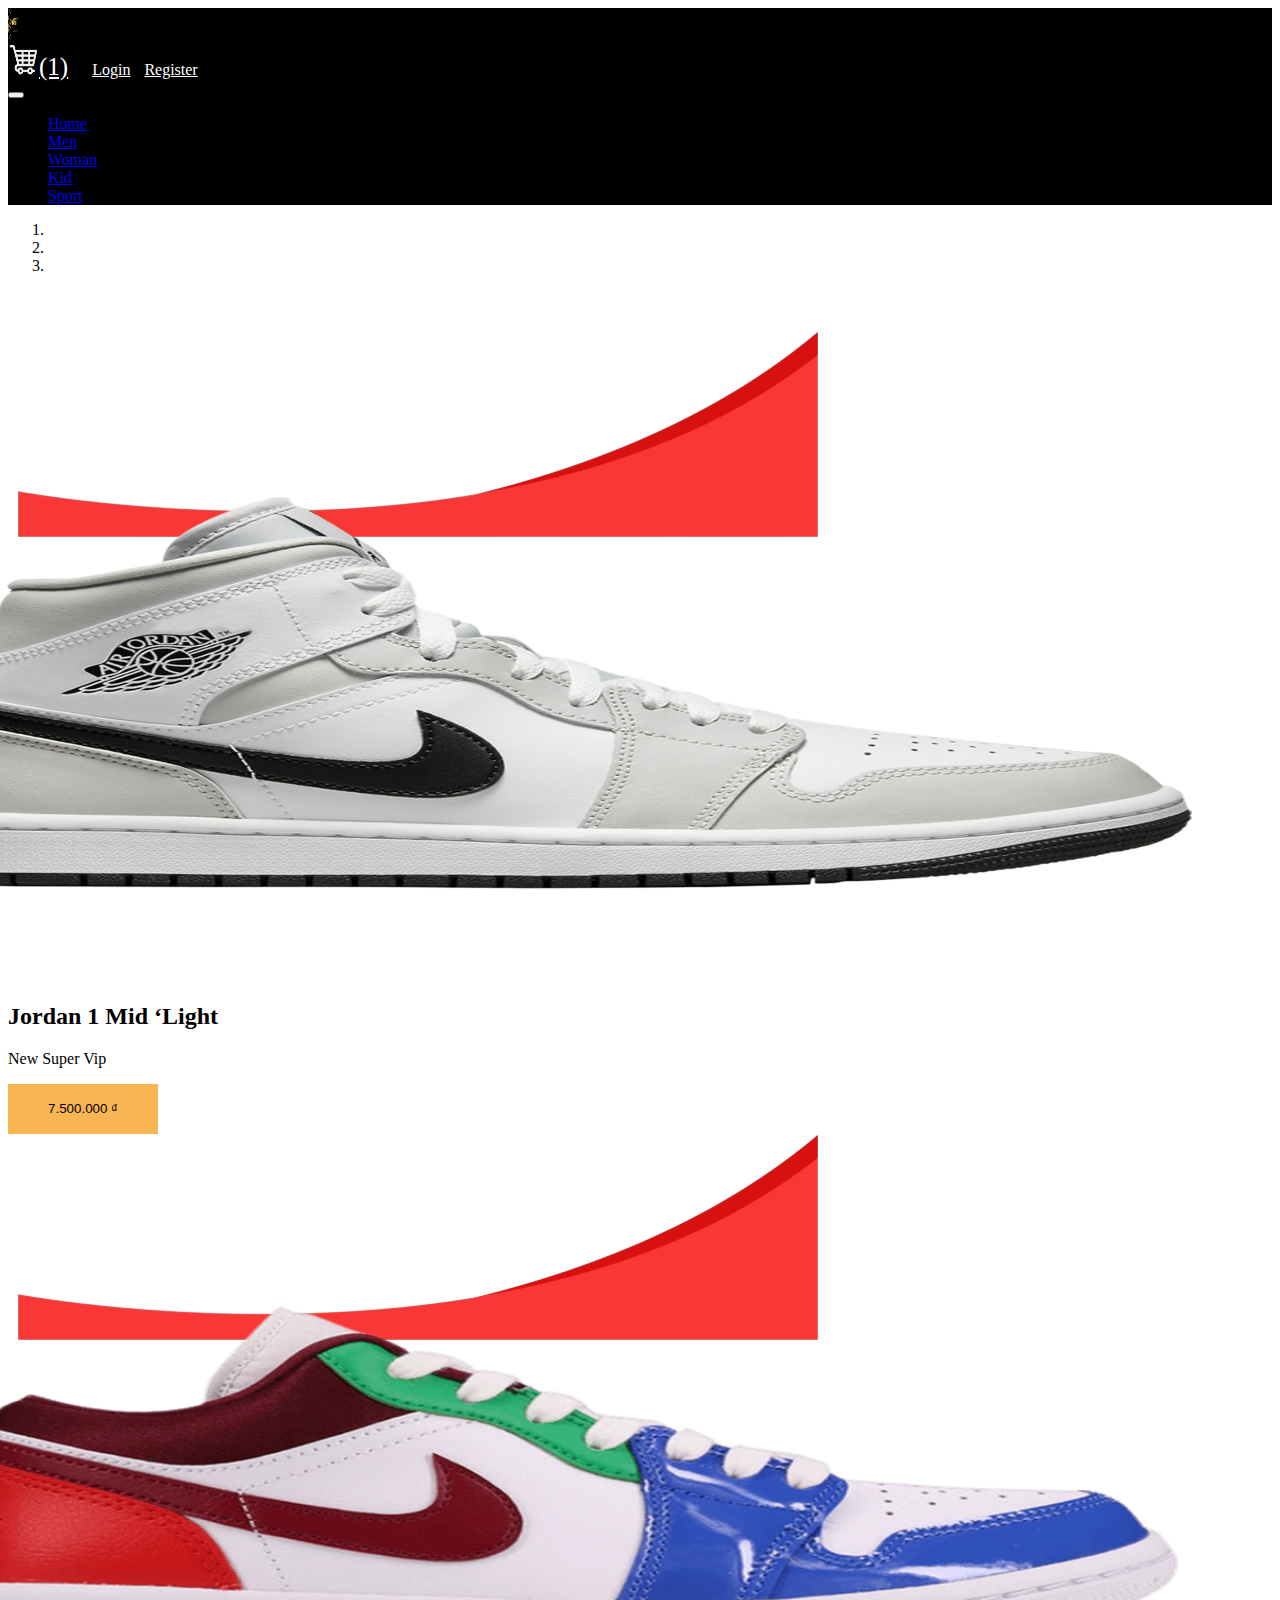
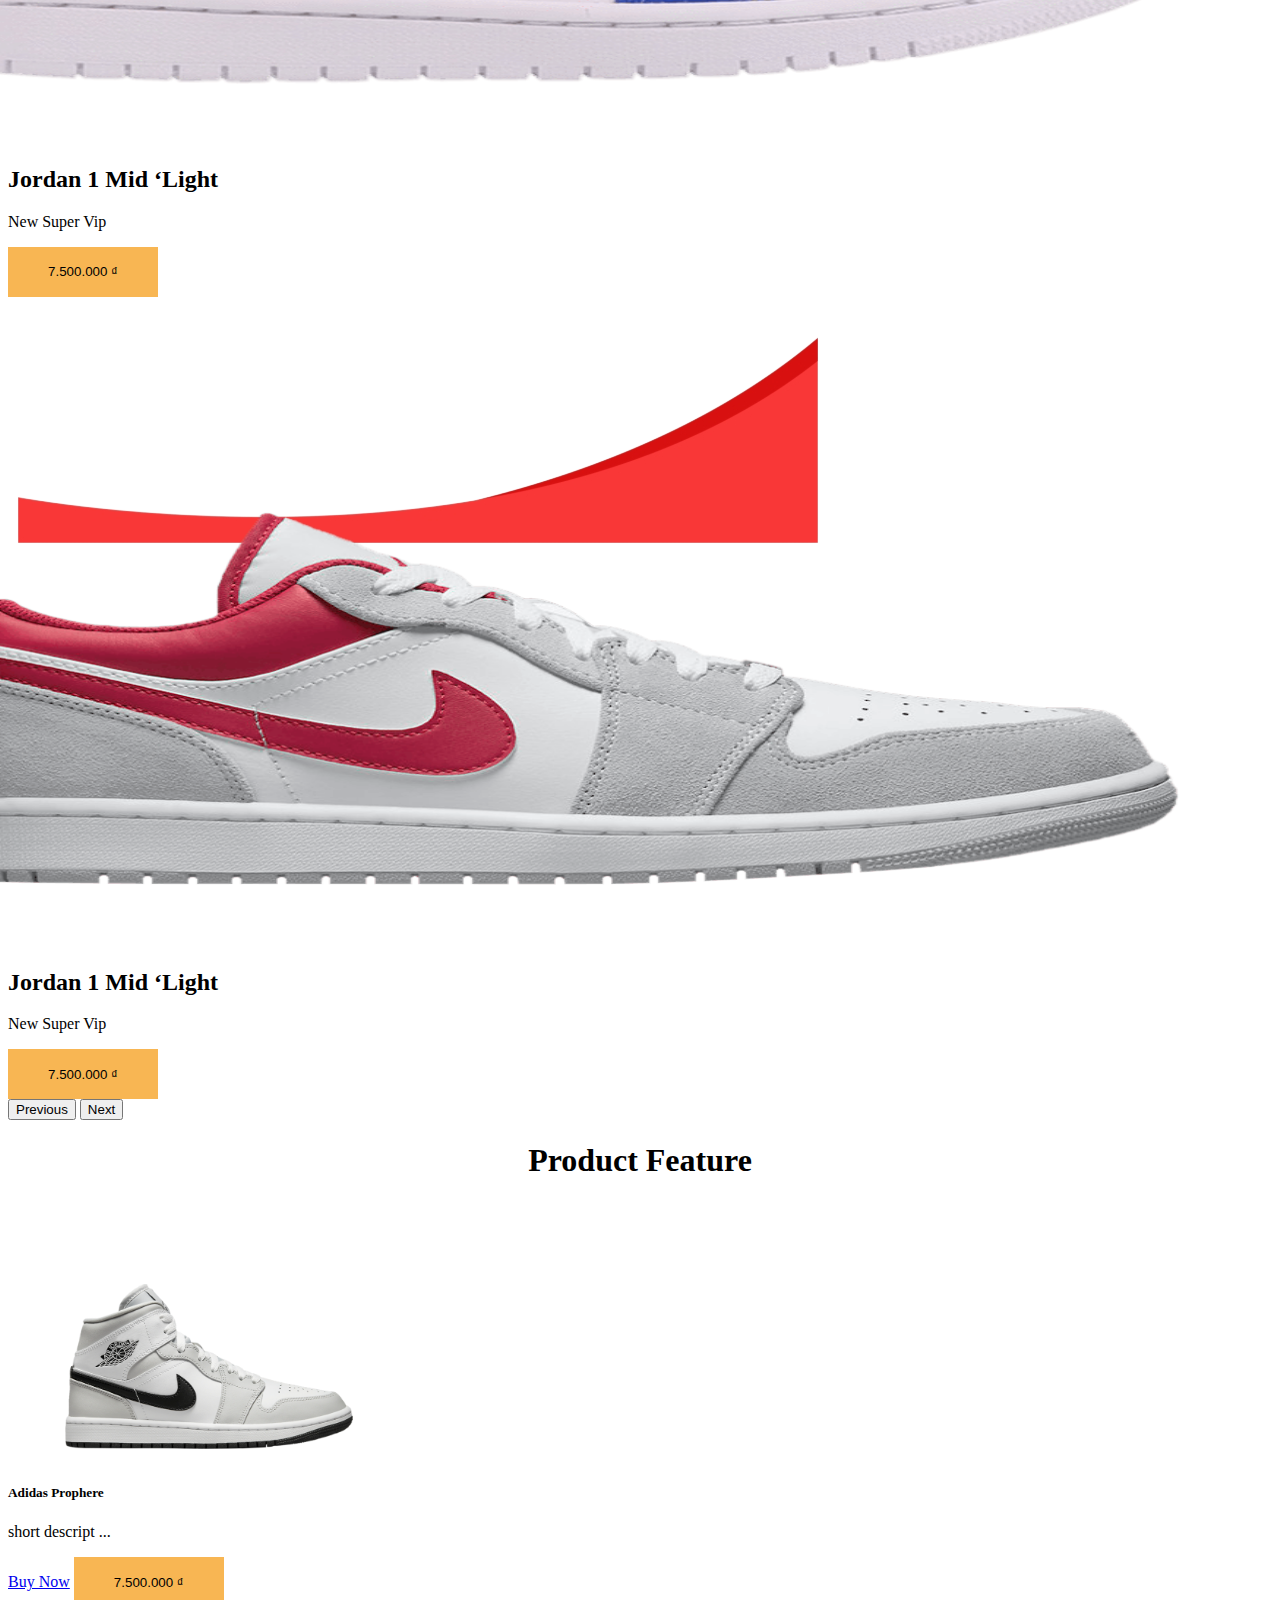
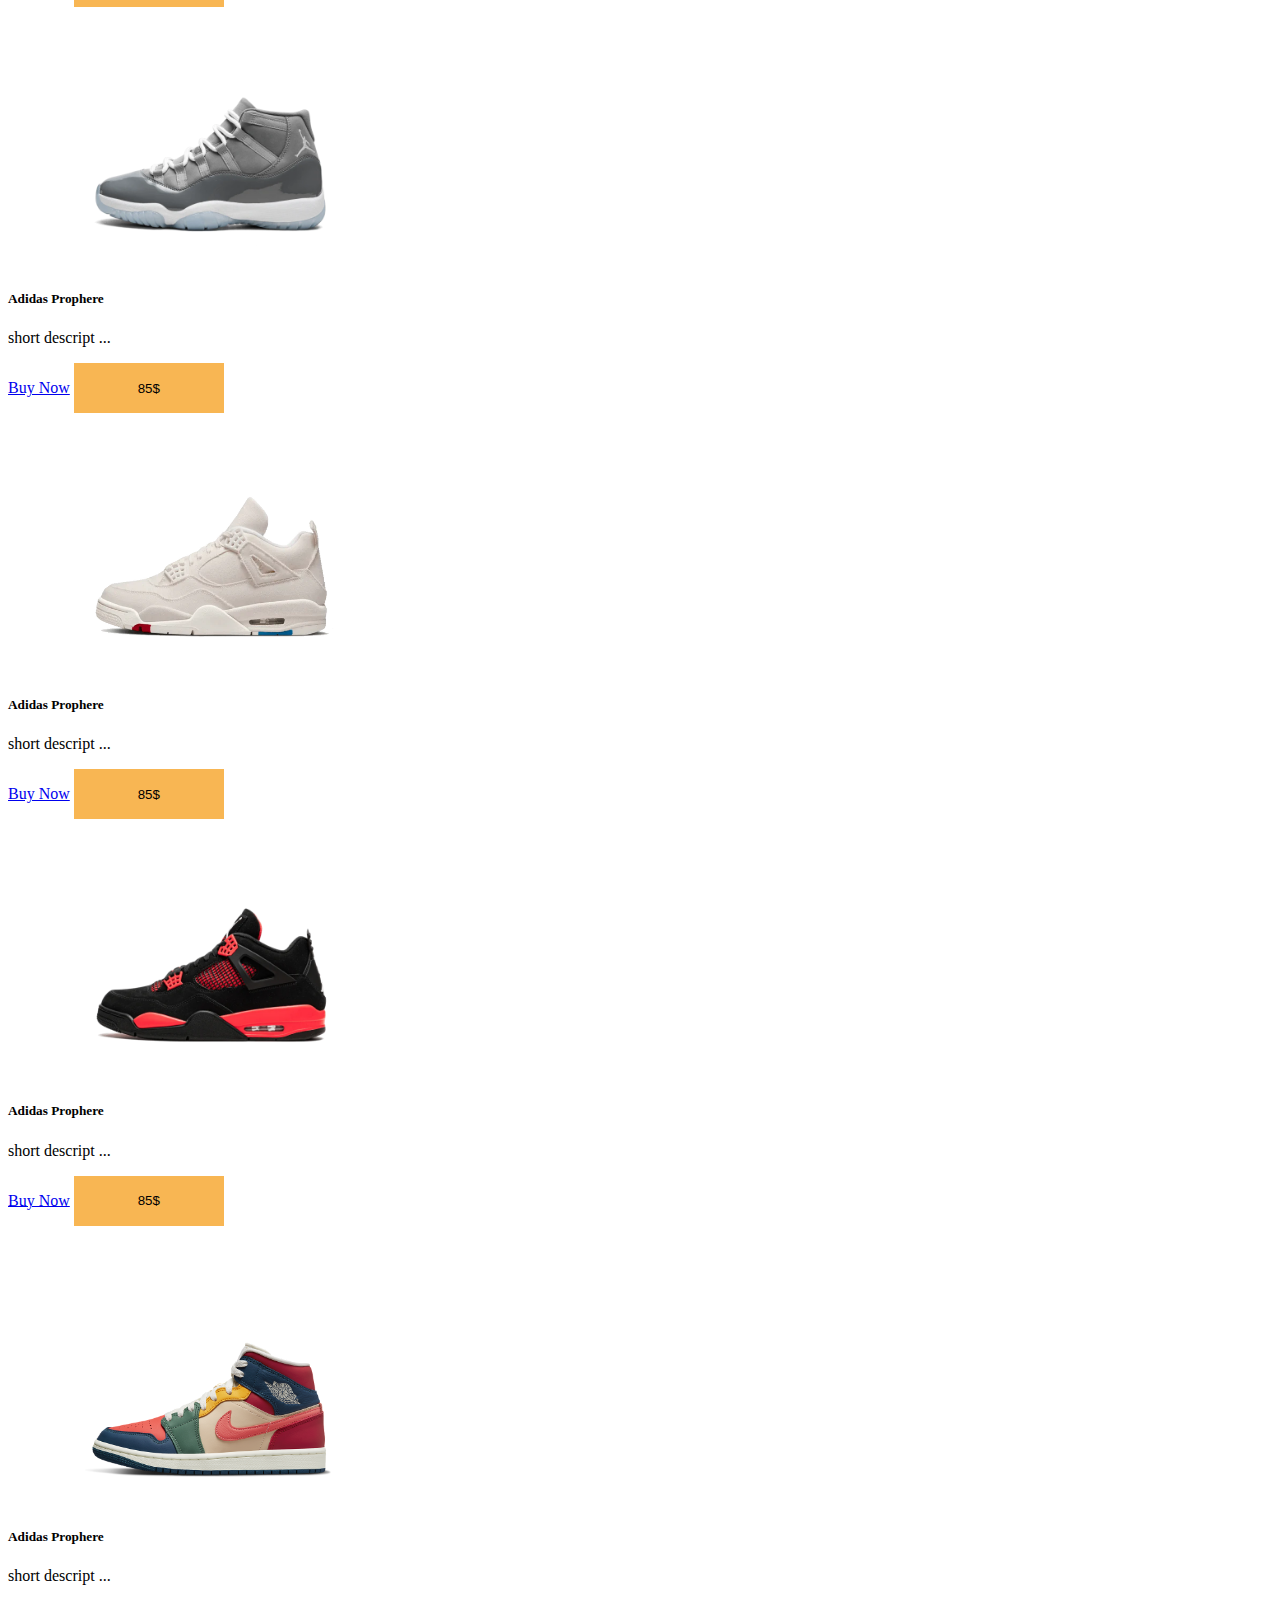
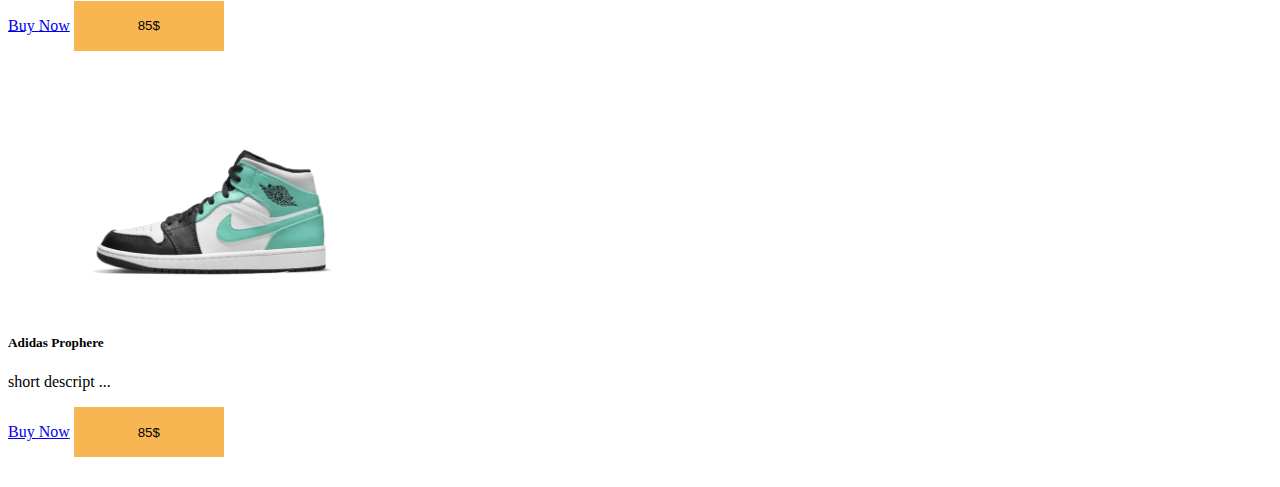
<file: index.html>
<!doctype html>
<html lang="en">

<head>
    <title>index</title>
    <!-- Required meta tags -->
    <meta charset="utf-8">
    <meta name="viewport" content="width=device-width, initial-scale=1, shrink-to-fit=no">
    <link rel="stylesheet" href="/assets/css/index.css">
    <!-- Bootstrap CSS -->
    <link rel="stylesheet" href="https://cdn.jsdelivr.net/npm/bootstrap@4.6.2/dist/css/bootstrap.min.css"
        integrity="sha384-xOolHFLEh07PJGoPkLv1IbcEPTNtaed2xpHsD9ESMhqIYd0nLMwNLD69Npy4HI+N" crossorigin="anonymous">
</head>

<body>
    <header>
        <nav class="navbar navbar-light">
            <a class="navbar-brand"><img src="/assets/img/c255c800e61e47ec7698ffdc99e50a95.png" alt="#"></a>
            <form class="form-inline">
                <a class="picture" href="#"><img src="/assets/img/5b7f1635f1ce04fe2149c056a8e340c9.png" alt="">(1)</a>
                <a class="new" href="#">Login</a>
                <a class="new" href="http://127.0.0.1:5501/pages/register.html">Register</a>
            </form>
        </nav>
        <nav class="navbar navbar-expand-lg navbar-light bg-light">
            <button class="navbar-toggler" type="button" data-toggle="collapse" data-target="#navbarNav"
                aria-controls="navbarNav" aria-expanded="false" aria-label="Toggle navigation">
                <span class="navbar-toggler-icon"></span>
            </button>
            <div class="collapse navbar-collapse" id="navbarNav">
                <ul class="navbar-nav">
                    <li class="nav-item active">
                        <a class="nav-link" href="#">Home</a>
                    </li>
                    <li class="nav-item">
                        <a class="nav-link" href="#">Men</a>
                    </li>
                    <li class="nav-item">
                        <a class="nav-link" href="#">Woman</a>
                    </li>
                    <li class="nav-item">
                        <a class="nav-link" href="#">Kid</a>
                    </li>
                    <li class="nav-item">
                        <a class="nav-link" href="#">Sport</a>
                    </li>
                </ul>
            </div>
        </nav>
    </header>

    <!--carousel-->
    <section class="carousel">
        <div id="carouselExampleCaptions" class="carousel slide" data-ride="carousel">
            <ol class="carousel-indicators">
                <li data-target="#carouselExampleCaptions" data-slide-to="0" class="active"></li>
                <li data-target="#carouselExampleCaptions" data-slide-to="1"></li>
                <li data-target="#carouselExampleCaptions" data-slide-to="2"></li>
            </ol>
            <div class="carousel-inner">
                <div class="carousel-item active">
                    <img src="/assets/img/f9ebca7dbf6f82f47b04b073782bb7fb.png" class="d-block w-100" alt="...">
                    <div class="carousel-caption d-none d-md-block">
                        <div class="container">
                            <div class="row">
                                <div class="col box-left">
                                    <img src="/assets/img/1-giay-nike-air-jordan-1-mid-light-smoke-grey-w-bq6472-015.png"
                                        alt="">
                                </div>
                                <div class="col box-right text-left">
                                    <h2>Jordan 1 Mid ‘Light</h2>
                                    <p>New Super Vip</p>
                                    <button>7.500.000 ₫</button>
                                </div>
                            </div>
                        </div>
                    </div>
                </div>
                <div class="carousel-item">
                    <img src="/assets/img/f9ebca7dbf6f82f47b04b073782bb7fb.png" class="d-block w-100" alt="...">
                    <div class="carousel-caption d-none d-md-block">
                        <div class="container">
                            <div class="row box-left">
                                <div class="col">
                                    <img src="/assets/img/db5455_100.webp" class="d-block w-100" alt="...">
                                </div>
                                <div class="col box-left text-left">
                                    <h2>Jordan 1 Mid ‘Light</h2>
                                    <p>New Super Vip</p>
                                    <button>7.500.000 ₫</button>
                                </div>
                            </div>
                        </div>
                    </div>
                </div>
                <div class="carousel-item">
                    <img src="/assets/img/f9ebca7dbf6f82f47b04b073782bb7fb.png" class="d-block w-100" alt="...">
                    <div class="carousel-caption d-none d-md-block">
                        <div class="container">
                            <div class="row box-left">
                                <div class="col">
                                    <img src="/assets/img/dc6991-016-png-5c88acb44909486eafde2ae7a7303a92-1024x1024.webp"
                                        class="d-block w-100" alt="...">
                                </div>
                                <div class="col box-left text-left">
                                    <h2>Jordan 1 Mid ‘Light</h2>
                                    <p>New Super Vip</p>
                                    <button>7.500.000 ₫</button>
                                </div>
                            </div>
                        </div>
                    </div>
                </div>




                <button class="carousel-control-prev" type="button" data-target="#carouselExampleCaptions"
                    data-slide="prev">
                    <span class="carousel-control-prev-icon" aria-hidden="true"></span>
                    <span class="sr-only">Previous</span>
                </button>
                <button class="carousel-control-next" type="button" data-target="#carouselExampleCaptions"
                    data-slide="next">
                    <span class="carousel-control-next-icon" aria-hidden="true"></span>
                    <span class="sr-only">Next</span>
                </button>
            </div>
        </div>
    </section>

    <!-- Product Feature -->
    <section class="ProductFeature">
        <div class="document">
            <h1>Product Feature</h1>
            <div class="container">
                <div class="row items">
                    <div class="col-sm">
                        <div class="card" style="width: 18rem;">
                            <img src="/assets/img/1-giay-nike-air-jordan-1-mid-light-smoke-grey-w-bq6472-015.png" class="card-img-top" alt="...">
                            <div class="card-body">
                                <h5 class="card-title">Adidas Prophere</h5>
                                <p class="card-text">short descript ...</p>
                                <a href="http://127.0.0.1:5501/pages/product-detail.html" class="btn btn-success">Buy Now</a>
                                <button>7.500.000 ₫</button>
                            </div>
                        </div>
                    </div>
                    <div class="col-sm">
                        <div class="card" style="width: 18rem;">
                            <img src="/assets/img/Air-Jordan-11-Retro-Cool-Grey-_2021_-CT8012-005-1.webp" class="card-img-top" alt="...">
                            <div class="card-body">
                                <h5 class="card-title">Adidas Prophere</h5>
                                <p class="card-text">short descript ...</p>
                                <a href="http://127.0.0.1:5501/pages/product-detail.html" class="btn btn-success">Buy Now</a>
                                <button>85$</button>
                            </div>
                        </div>
                    </div>
                    <div class="col-sm">
                        <div class="card" style="width: 18rem;">
                            <img src="/assets/img/Air-Jordan-4-Sail-Canvas-1_540x.webp" class="card-img-top" alt="...">
                            <div class="card-body">
                                <h5 class="card-title">Adidas Prophere</h5>
                                <p class="card-text">short descript ...</p>
                                <a href="http://127.0.0.1:5501/pages/product-detail.html" class="btn btn-success">Buy Now</a>
                                <button>85$</button>
                            </div>
                        </div>
                    </div>
                    <div class="col-sm">
                        <div class="card" style="width: 18rem;">
                            <img src="/assets/img/air-jordan-4-retro-red-thunder-14164-2.webp" class="card-img-top" alt="...">
                            <div class="card-body">
                                <h5 class="card-title">Adidas Prophere</h5>
                                <p class="card-text">short descript ...</p>
                                <a href="http://127.0.0.1:5501/pages/product-detail.html" class="btn btn-success">Buy Now</a>
                                <button>85$</button>
                            </div>
                        </div>
                    </div>
                    <div class="col-sm">
                        <div class="card" style="width: 18rem;">
                            <img src="/assets/img/42f95b626aac0d5cfdbfce098964a3ae_1650292835.png" class="card-img-top" alt="...">
                            <div class="card-body">
                                <h5 class="card-title">Adidas Prophere</h5>
                                <p class="card-text">short descript ...</p>
                                <a href="http://127.0.0.1:5501/pages/product-detail.html" class="btn btn-success">Buy Now</a>
                                <button>85$</button>
                            </div>
                        </div>
                    </div>
                    <div class="col-sm">
                        <div class="card" style="width: 18rem;">
                            <img src="/assets/img/True-to-Sole-Air-Jordan-1-Mid-Island-Green-01_600x.webp" class="card-img-top" alt="...">
                            <div class="card-body">
                                <h5 class="card-title">Adidas Prophere</h5>
                                <p class="card-text">short descript ...</p>
                                <a href="http://127.0.0.1:5501/pages/product-detail.html" class="btn btn-success">Buy Now</a>
                                <button>85$</button>
                            </div>
                        </div>
                    </div>
            </div>
        </div>
    </section>


    <!-- Optional JavaScript -->
    <!-- jQuery first, then Popper.js, then Bootstrap JS -->
    <script src="https://code.jquery.com/jquery-3.3.1.slim.min.js"
        integrity="sha384-q8i/X+965DzO0rT7abK41JStQIAqVgRVzpbzo5smXKp4YfRvH+8abtTE1Pi6jizo"
        crossorigin="anonymous"></script>
    <script src="https://cdnjs.cloudflare.com/ajax/libs/popper.js/1.14.7/umd/popper.min.js"
        integrity="sha384-UO2eT0CpHqdSJQ6hJty5KVphtPhzWj9WO1clHTMGa3JDZwrnQq4sF86dIHNDz0W1"
        crossorigin="anonymous"></script>
    <script src="https://stackpath.bootstrapcdn.com/bootstrap/4.3.1/js/bootstrap.min.js"
        integrity="sha384-JjSmVgyd0p3pXB1rRibZUAYoIIy6OrQ6VrjIEaFf/nJGzIxFDsf4x0xIM+B07jRM"
        crossorigin="anonymous"></script>
</body>

</html>
</file>
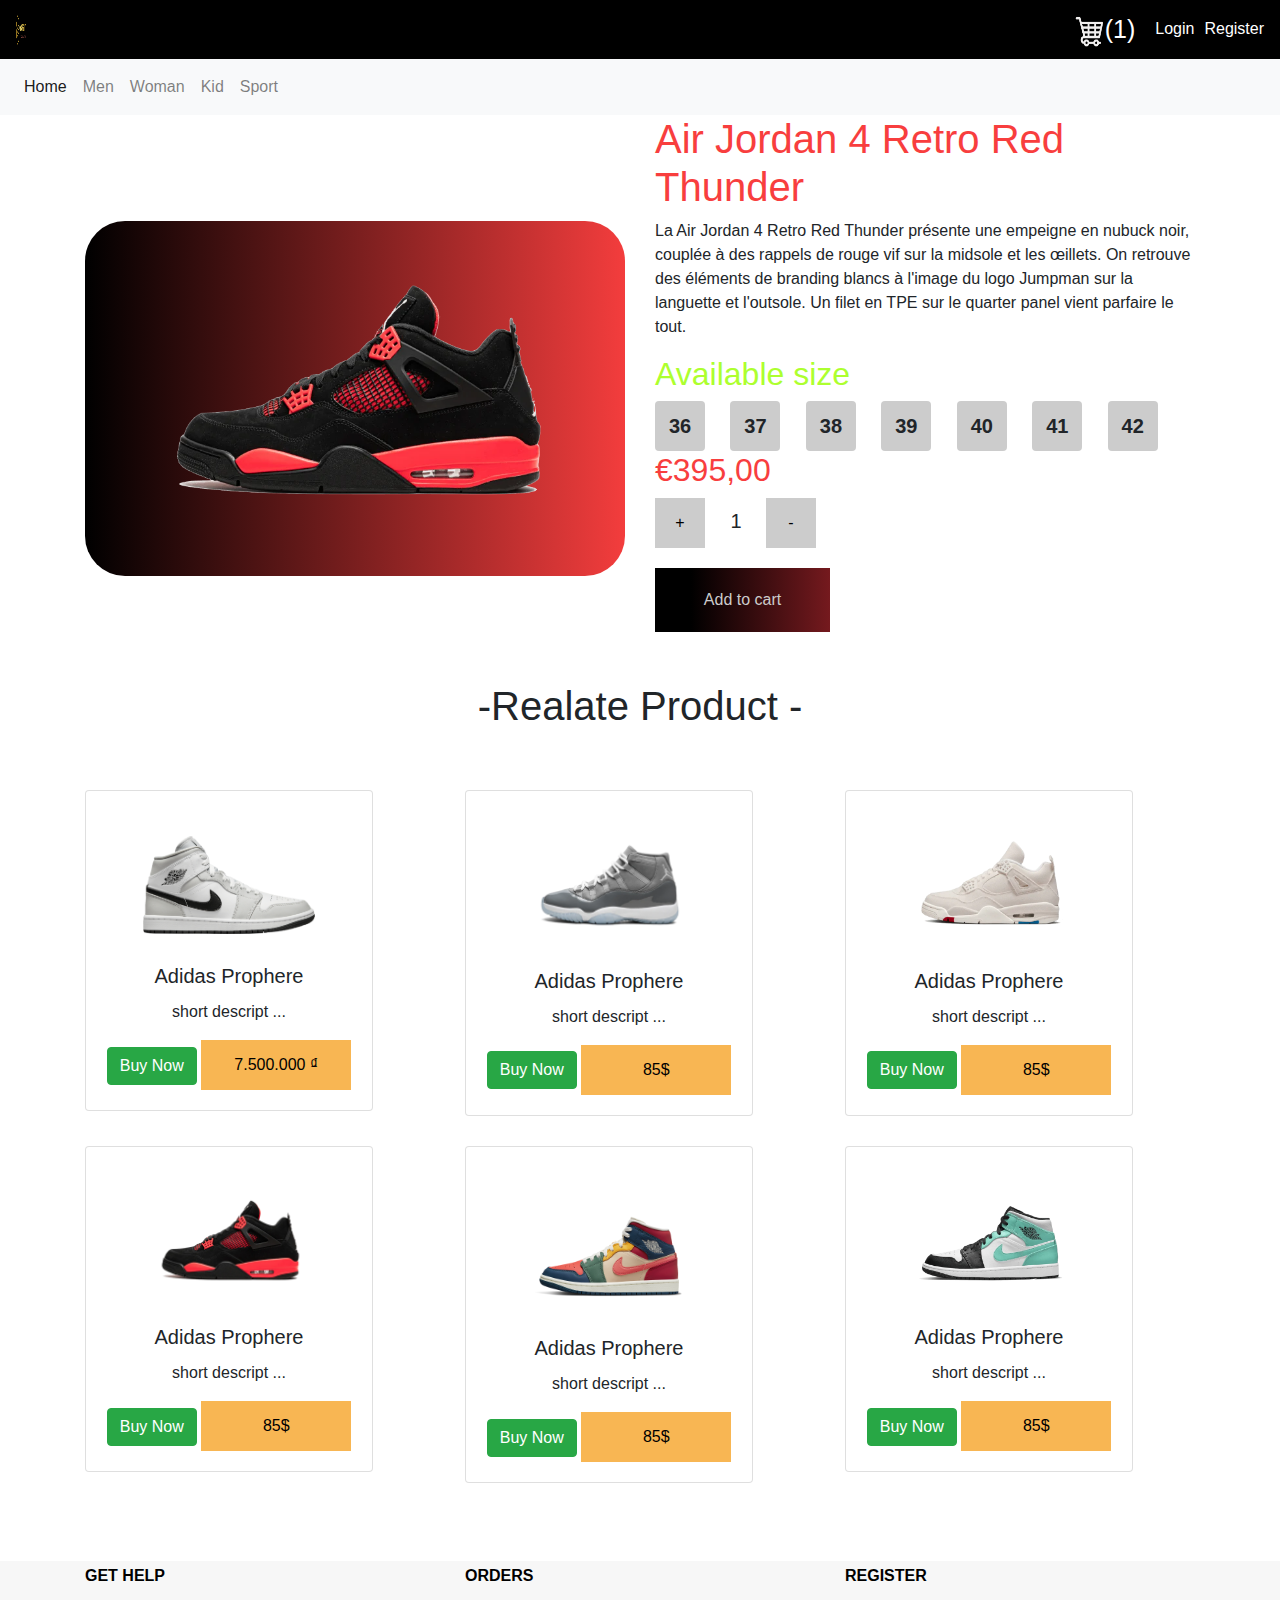
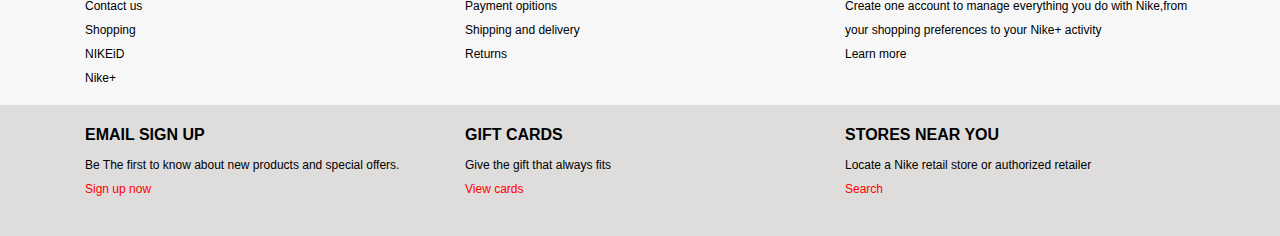
<file: pages/product-detail.html>
<!doctype html>
<html lang="en">

<head>
    <title>-Realate Product -</title>
    <!-- Required meta tags -->
    <meta charset="utf-8">
    <meta name="viewport" content="width=device-width, initial-scale=1, shrink-to-fit=no">

    <link rel="stylesheet" href="/assets/css/index.css">

    <!-- Bootstrap CSS -->
    <link rel="stylesheet" href="https://stackpath.bootstrapcdn.com/bootstrap/4.3.1/css/bootstrap.min.css"
        integrity="sha384-ggOyR0iXCbMQv3Xipma34MD+dH/1fQ784/j6cY/iJTQUOhcWr7x9JvoRxT2MZw1T" crossorigin="anonymous">
</head>

<body>
    <header>
        <nav class="navbar navbar-light">
            <a class="navbar-brand"><img src="/assets/img/c255c800e61e47ec7698ffdc99e50a95.png" alt="#"></a>
            <form class="form-inline">
                <a class="picture" href="#"><img src="/assets/img/5b7f1635f1ce04fe2149c056a8e340c9.png" alt="">(1)</a>
                <a class="new" href="#">Login</a>
                <a class="new" href="http://127.0.0.1:5500/pages/register.html">Register</a>
            </form>
        </nav>
        <nav class="navbar navbar-expand-lg navbar-light bg-light">
            <button class="navbar-toggler" type="button" data-toggle="collapse" data-target="#navbarNav"
                aria-controls="navbarNav" aria-expanded="false" aria-label="Toggle navigation">
                <span class="navbar-toggler-icon"></span>
            </button>
            <div class="collapse navbar-collapse" id="navbarNav">
                <ul class="navbar-nav">
                    <li class="nav-item active">
                        <a class="nav-link" href="http://127.0.0.1:5500/index.html">Home</a>
                    </li>
                    <li class="nav-item">
                        <a class="nav-link" href="#">Men</a>
                    </li>
                    <li class="nav-item">
                        <a class="nav-link" href="#">Woman</a>
                    </li>
                    <li class="nav-item">
                        <a class="nav-link" href="#">Kid</a>
                    </li>
                    <li class="nav-item">
                        <a class="nav-link" href="#">Sport</a>
                    </li>
                </ul>
            </div>
        </nav>
    </header>



    <!--carousel-->
    <section class="carousel__shoes">
        <div class="container text-left">
            <div class="row box__shoes">
                <div class="col">
                    <div class="picture__shoes">
                        <img src="/assets/img/air-jordan-4-retro-red-thunder-14164-2.webp" alt="#">
                    </div>
                </div>
                <div class="col">
                    <div class="content__shoes">
                        <h1>Air Jordan 4 Retro Red Thunder</h1>
                        <p>La Air Jordan 4 Retro Red Thunder présente une empeigne en nubuck noir, couplée à des rappels
                            de rouge vif sur la midsole et les œillets. On retrouve des éléments de branding blancs à
                            l'image du logo Jumpman sur la languette et l'outsole. Un filet en TPE sur le quarter panel
                            vient parfaire le tout.</p>
                        <div class="size__shoes">
                            <h2>Available size</h2>
                            <button class="btn"><span>36</span></button>
                            <button class="btn"><span>37</span></button>
                            <button class="btn"><span>38</span></button>
                            <button class="btn"><span>39</span></button>
                            <button class="btn"><span>40</span></button>
                            <button class="btn"><span>41</span></button>
                            <button class="btn"><span>42</span></button>
                        </div>
                        <div class="price__shoes">
                            <h2>€395,00</h2>
                            <div class="order__shoes">
                                <button class="up_and_down"><span>+</span></button>
                                <span class="number">1</span>
                                <button class="up_and_down"><span>-</span></button>
                            </div>
                        </div>
                        <a href="http://127.0.0.1:5501/pages/register.html" class=""><button class="btnAdd">Add to cart</button></a>
                    </div>
                </div>
            </div>
        </div>
    </section>

    <div class="Realate__Product text-center">
        <h1>-Realate Product -</h1>
        <section class="ProductFeature">
            <div class="document">
                <div class="container">
                    <div class="row items">
                        <div class="col-sm">
                            <div class="card" style="width: 18rem;">
                                <img src="/assets/img/1-giay-nike-air-jordan-1-mid-light-smoke-grey-w-bq6472-015.png" class="card-img-top" alt="...">
                                <div class="card-body">
                                    <h5 class="card-title">Adidas Prophere</h5>
                                    <p class="card-text">short descript ...</p>
                                    <a href="http://127.0.0.1:5501/pages/register.html" class="btn btn-success">Buy Now</a>
                                    <button>7.500.000 ₫</button>
                                </div>
                            </div>
                        </div>
                        <div class="col-sm">
                            <div class="card" style="width: 18rem;">
                                <img src="/assets/img/Air-Jordan-11-Retro-Cool-Grey-_2021_-CT8012-005-1.webp" class="card-img-top" alt="...">
                                <div class="card-body">
                                    <h5 class="card-title">Adidas Prophere</h5>
                                    <p class="card-text">short descript ...</p>
                                    <a href="http://127.0.0.1:5501/pages/register.html" class="btn btn-success">Buy Now</a>
                                    <button>85$</button>
                                </div>
                            </div>
                        </div>
                        <div class="col-sm">
                            <div class="card" style="width: 18rem;">
                                <img src="/assets/img/Air-Jordan-4-Sail-Canvas-1_540x.webp" class="card-img-top" alt="...">
                                <div class="card-body">
                                    <h5 class="card-title">Adidas Prophere</h5>
                                    <p class="card-text">short descript ...</p>
                                    <a href="http://127.0.0.1:5501/pages/register.html" class="btn btn-success">Buy Now</a>
                                    <button>85$</button>
                                </div>
                            </div>
                        </div>
                        <div class="col-sm">
                            <div class="card" style="width: 18rem;">
                                <img src="/assets/img/air-jordan-4-retro-red-thunder-14164-2.webp" class="card-img-top" alt="...">
                                <div class="card-body">
                                    <h5 class="card-title">Adidas Prophere</h5>
                                    <p class="card-text">short descript ...</p>
                                    <a href="http://127.0.0.1:5501/pages/register.html" class="btn btn-success">Buy Now</a>
                                    <button>85$</button>
                                </div>
                            </div>
                        </div>
                        <div class="col-sm">
                            <div class="card" style="width: 18rem;">
                                <img src="/assets/img/42f95b626aac0d5cfdbfce098964a3ae_1650292835.png" class="card-img-top" alt="...">
                                <div class="card-body">
                                    <h5 class="card-title">Adidas Prophere</h5>
                                    <p class="card-text">short descript ...</p>
                                    <a href="http://127.0.0.1:5501/pages/register.html" class="btn btn-success">Buy Now</a>
                                    <button>85$</button>
                                </div>
                            </div>
                        </div>
                        <div class="col-sm">
                            <div class="card" style="width: 18rem;">
                                <img src="/assets/img/True-to-Sole-Air-Jordan-1-Mid-Island-Green-01_600x.webp" class="card-img-top" alt="...">
                                <div class="card-body">
                                    <h5 class="card-title">Adidas Prophere</h5>
                                    <p class="card-text">short descript ...</p>
                                    <a href="http://127.0.0.1:5501/pages/register.html" class="btn btn-success">Buy Now</a>
                                    <button>85$</button>
                                </div>
                            </div>
                        </div>
                </div>
            </div>
        </section>
    </div>


    <footer class="footer mt-5">
        <div class="footer_top">
          <div class=" container">
            <div class="row">
              <div class="col-lg-4 col-md-6">
                <div class="GET">
                  <h4>GET HELP</h4>
                  <ul>
                    <li><a href="#">Contact us</a></li>
                    <li><a href="#">Shopping</a></li>
                    <li><a href="#">NIKEiD</a></li>
                    <li><a href="#">Nike+</a></li>
                  </ul>
                </div>
              </div>
              <div class="col-lg-4 col-md-6">
                <div class="ORDERS">
                  <h4>ORDERS</h4>
                  <ul>
                    <li><a href="#">Payment opitions</a></li>
                    <li><a href="#">Shipping and delivery</a></li>
                    <li><a href="#">Returns</a></li>
                  </ul>
                </div>
              </div>
              <div class="col-lg-4 col-md-6">
                <div class="footer_REGISTER">
                  <h4>REGISTER</h4>
                  <ul>
                    <li><a href="">Create one account to manage everything you do with Nike,from your shopping preferences
                        to
                        your Nike+ activity</a></li>
                        <a href="#" class="footer_learn">Learn more</a>
                  </ul>
                  
                </div>
              </div>
            </div>
          </div>
        </div>
    
        
        <div class="footer_bot">
          <div class=" container">
            <div class="row">
              <div class="col-lg-4 col-md-6">
                <div class="EMAIL">
                  <h4>EMAIL SIGN UP</h4>
                  <ul>
                    <li>
                      <a href="#">Be The first to know about new products and special offers.</a>
                    </li>
                    <a href="#" class="footer_sign">Sign up now</a>
                  </ul>
                  
                </div>
              </div>
              <div class="col-lg-4 col-md-6">
                <div class="GIFT">
                  <h4>GIFT CARDS</h4>
                  <ul>
                    <li>
                      <a href="#">Give the gift that always fits</a>
                    </li>
                    <a href="#" class="footer_view">View cards</a>
                  </ul>
                  
                </div>
              </div>
              <div class="col-lg-4 col-md-6">
                <div class="STORES">
                  <h4>STORES NEAR YOU</h4>
                  <ul>
                    <li>
                      <a href="#">
                        Locate a Nike retail store or authorized retailer
                      </a>
                    </li>
                    <a href="#" class="footer_search">Search</a>
                  </ul>
                  
                </div>
              </div>
            </div>
          </div>
        </div>
      </footer>





    <!-- Optional JavaScript -->
    <!-- jQuery first, then Popper.js, then Bootstrap JS -->
    <script src="https://code.jquery.com/jquery-3.3.1.slim.min.js"
        integrity="sha384-q8i/X+965DzO0rT7abK41JStQIAqVgRVzpbzo5smXKp4YfRvH+8abtTE1Pi6jizo"
        crossorigin="anonymous"></script>
    <script src="https://cdnjs.cloudflare.com/ajax/libs/popper.js/1.14.7/umd/popper.min.js"
        integrity="sha384-UO2eT0CpHqdSJQ6hJty5KVphtPhzWj9WO1clHTMGa3JDZwrnQq4sF86dIHNDz0W1"
        crossorigin="anonymous"></script>
    <script src="https://stackpath.bootstrapcdn.com/bootstrap/4.3.1/js/bootstrap.min.js"
        integrity="sha384-JjSmVgyd0p3pXB1rRibZUAYoIIy6OrQ6VrjIEaFf/nJGzIxFDsf4x0xIM+B07jRM"
        crossorigin="anonymous"></script>
</body>

</html>
</file>
<file: assets/css/index.css>
header {
  background-color: black;
}
header nav .navbar-brand img {
  width: 10px;
  height: 32px;
}
header nav form img {
  height: 31px;
  width: 31px;
}
header nav form .picture {
  font-size: 25px;
  color: white;
  margin-right: 10px;
}
header nav form .new {
  color: white;
  margin-left: 10px;
}

.carousel .col {
  color: black;
}
.carousel .col img {
  position: relative;
  width: 100%;
  height: 392px;
  top: -50px;
  left: -80px;
}
.carousel .col button {
  width: 150px;
  height: 50px;
  background: #F8B653;
  border: 0px;
}
.carousel .box-right {
  position: relative;
  bottom: -40px;
}

.ProductFeature .document h1 {
  text-align: center;
}
.ProductFeature .items {
  margin-top: 60px;
}
.ProductFeature .card img {
  width: 100%;
  padding: 45px 57px 10px 57px;
}
.ProductFeature button {
  width: 150px;
  height: 50px;
  background: #F8B653;
  border: 0px;
}
.ProductFeature .col-sm {
  margin-bottom: 30px;
}

.account .log-in input {
  padding: 10px;
  width: 100%;
  border-radius: 20px;
  border: solid #AE18E2;
}
.account .form-check {
  display: flex;
  width: 100px;
  align-items: center;
}
.account .form-check input {
  margin-left: 20px;
  margin-right: 10px;
}
.account .box_items {
  display: flex;
  align-items: center;
  font-size: 30px;
}
.account .btn {
  background: #AE18E2;
  color: #F8F8F8;
  height: 50px;
  width: 291px;
  border-radius: 0px;
  margin-top: 10px;
}
.account .Register h1 {
  text-align: center;
  margin-top: 30px;
  margin-bottom: 30px;
}
.account .form-check {
  margin-top: 20px;
}

footer .mt-5 {
  margin-top: 3rem !important;
}
footer .footer_top {
  background: #F7F7F7;
  padding-top: 5px;
}
footer h4 {
  font-size: 16px;
  font-weight: 600;
  color: #000000 !important;
  line-height: 19px;
}
footer ul {
  list-style: none;
  padding: 0px;
}
footer a {
  text-decoration: none;
  font-size: 12px;
  font-weight: 400;
  color: #000000 !important;
  line-height: 10px;
  transition: all 0.5s;
}
footer .footer_bot {
  background: #DEDDDC;
  padding: 20px 0;
}
footer .footer_sign {
  color: red !important;
  transition: all 1s;
}
footer .footer_view {
  color: red !important;
}
footer .footer_search {
  color: red !important;
}

.box__shoes {
  align-items: center;
}

.picture__shoes {
  background-image: linear-gradient(to right, #000000 0, #f83e3e 51%, #000000 100%);
  background-size: 200%;
  padding: 42px;
  border-radius: 40px;
  transition: all 1s;
  margin-top: 50px;
}
.picture__shoes img {
  height: 271px;
  width: 100%;
}

.picture__shoes:hover {
  background-position: right center;
}

.content__shoes h1 {
  color: #f83e3e;
}
.content__shoes .size__shoes h2 {
  color: greenyellow;
}
.content__shoes .size__shoes .btn {
  margin-right: 21px;
  width: 50px;
  height: 50px;
  border: none;
  background-color: #CCCCCC;
}
.content__shoes .size__shoes span {
  font-weight: 600;
  font-size: 20px;
}
.content__shoes .btn:hover {
  background-color: #f83e3e;
}
.content__shoes .price__shoes h2 {
  color: #f83e3e;
}
.content__shoes .price__shoes .order__shoes .up_and_down {
  margin-right: 21px;
  width: 50px;
  height: 50px;
  border: none;
  background-color: #CCCCCC;
}
.content__shoes .price__shoes .order__shoes .number {
  font-size: 20px;
  margin-right: 20px;
}
.content__shoes .btnAdd {
  margin-top: 20px;
  width: 175px;
  height: 64px;
  background: linear-gradient(270deg, rgba(248, 32, 43, 0.9) 5.14%, #000000 89.71%);
  background-size: 200%;
  border: none;
  color: #CCCCCC;
  transition: all 1s;
}
.content__shoes .btnAdd:hover {
  background-position: right center;
}

.Realate__Product {
  margin-top: 50px;
}/*# sourceMappingURL=index.css.map */
</file>
